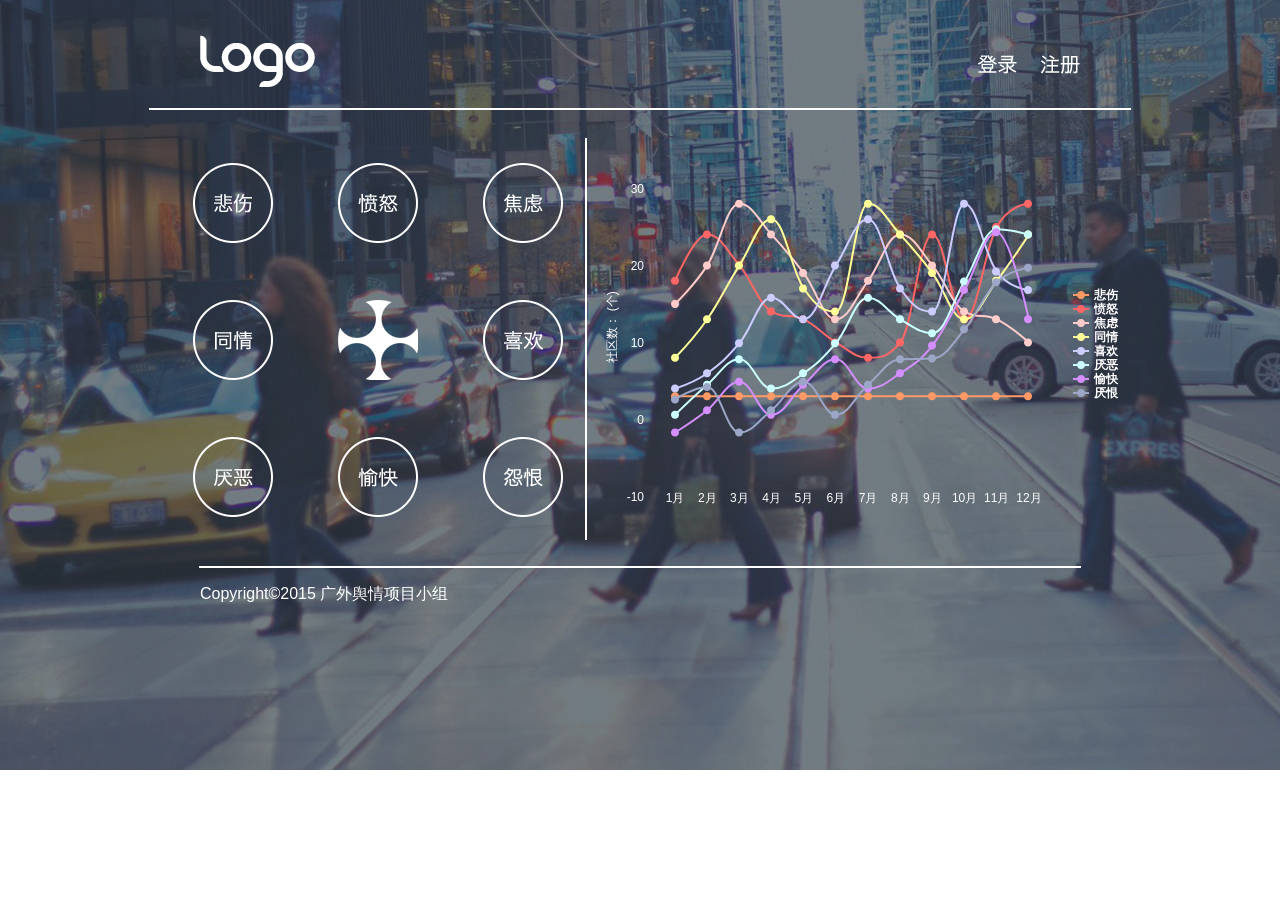
<file: dbtest2/templates/index.html>
<!DOCTYPE html>
<html lang="en">
<head>
	<meta charset="UTF-8">
	<title>主页</title>
	<meta name="viewport" content="width=device-width, initial-scale=1.0, maximum-scale=1.0, user-scalable=0">
	<link rel="stylesheet" href="../static/css/index.css" />
	<link rel="stylesheet" href="../static/css/login_sigin.css" />
	<script src="../static/js/jquery-1.10.1.min.js"></script>
	<script src="../static/js/highcharts.js"></script>
	<script language="JavaScript" src="../static/drawjs/homepage_linechart.js"></script>
	<script language="JavaScript" src="../static/js/login_sigin.js"></script>
	<script language="JavaScript" src="../static/drawjs/homepage_pie1.js"></script>
	<script language="JavaScript" src="../static/drawjs/homepage_pie2.js"></script>
	<script language="JavaScript" src="../static/drawjs/homepage_pie3.js"></script>
	<script language="JavaScript" src="../static/drawjs/homepage_pie4.js"></script>
	<script language="JavaScript" src="../static/drawjs/homepage_pie5.js"></script>
	<script language="JavaScript" src="../static/drawjs/homepage_pie6.js"></script>
	<script language="JavaScript" src="../static/drawjs/homepage_pie7.js"></script>
	<script language="JavaScript" src="../static/drawjs/homepage_pie8.js"></script>
	<script language="JavaScript" src="../static/js/main.js"></script>
</head>
<body>
	<div id="head">
		<div id="headWrapper">
			<a href="#"><div id="logo"><img src="../static/image1/logo.png"></div></a>
			<div id="log_sig">
				<div id="btnLogin"><img src="../static/image1/login.png"></div>
				<div id="btnSigin"><img src="../static/image1/sigin.png"></div>
			</div>			
		</div>		
	</div>
	<HR  width="980" color=#fff SIZE=2>
	<div id="container">
		<div id="left">
			<div id="box1">	
			<div id="oTu1" onmouseenter="show('oPie1')" onmouseleave="hide('oPie1')"><img src="../static/image1/circles/beishang.png"></div>
            <div id="oPie1" style="display:none" onmouseenter="show('oPie1')" onmouseleave="hide('oPie1')"></div>
			</div>
			<div id="box2">
			<div id="oTu2" onmouseenter="show('oPie2')" onmouseleave="hide('oPie2')"><img src="../static/image1/circles/fennu.png"></div>
            <div id="oPie2" style="display:none" onmouseenter="show('oPie2')" onmouseleave="hide('oPie2')"></div>
			</div>
			<div id="box3">
			<div id="oTu3" onmouseenter="show('oPie3')" onmouseleave="hide('oPie3')"><img src="../static/image1/circles/jiaolv.png"></div>
            <div id="oPie3" style="display:none" onmouseenter="show('oPie3')" onmouseleave="hide('oPie3')"></div>
			</div>
			<div id="box4">
			<div id="oTu4" onmouseenter="show('oPie4')" onmouseleave="hide('oPie4')"><img src="../static/image1/circles/tongqing.png"></div>
            <div id="oPie4" style="display:none" onmouseenter="show('oPie4')" onmouseleave="hide('oPie4')"></div>
			</div>
			<div id="box5">
			<div id="oTu5"><img src="../static/image1/star.png"></div>
			</div>
			<div id="box6">
			<div id="oTu6" onmouseenter="show('oPie6')" onmouseleave="hide('oPie6')"><img src="../static/image1/circles/xihuan.png"></div>
            <div id="oPie6" style="display:none" onmouseenter="show('oPie6')" onmouseleave="hide('oPie6')"></div>
			</div>
			<div id="box7">
			<div id="oTu7" onmouseenter="show('oPie7')" onmouseleave="hide('oPie7')"><img src="../static/image1/circles/yanwu.png"></div>
            <div id="oPie7" style="display:none" onmouseenter="show('oPie7')" onmouseleave="hide('oPie7')"></div>
			</div>
			<a href="chartspage.html"><div id="box8">
			<div id="oTu8" onmouseenter="show('oPie8')" onmouseleave="hide('oPie8')"><img src="../static/image1/circles/yukuai.png"></div>
            <div id="oPie8" style="display:none" onmouseenter="show('oPie8')" onmouseleave="hide('oPie8')"></div>	
			</div></a>
			<div id="box9">
			<div id="oTu9" onmouseenter="show('oPie9')" onmouseleave="hide('oPie9')"><img src="../static/image1/circles/yuanhen.png"></div>
            <div id="oPie9" style="display:none" onmouseenter="show('oPie9')" onmouseleave="hide('oPie9')"></div>
			</div>		
		</div>
		<div id="right">
			<div id="line"><hr size=404 width="2" color="#fff" id="line_middle"></div>
			<div id="linechart"></div>
		</div>
	</div>
	<div id="footer">
		<div id="line_bottom"><HR  width="880" color=#fff SIZE=2></div>
		<div id="copyright"><p>Copyright©2015 广外舆情项目小组</p><div>
	</div>
</body>
</html>
</file>
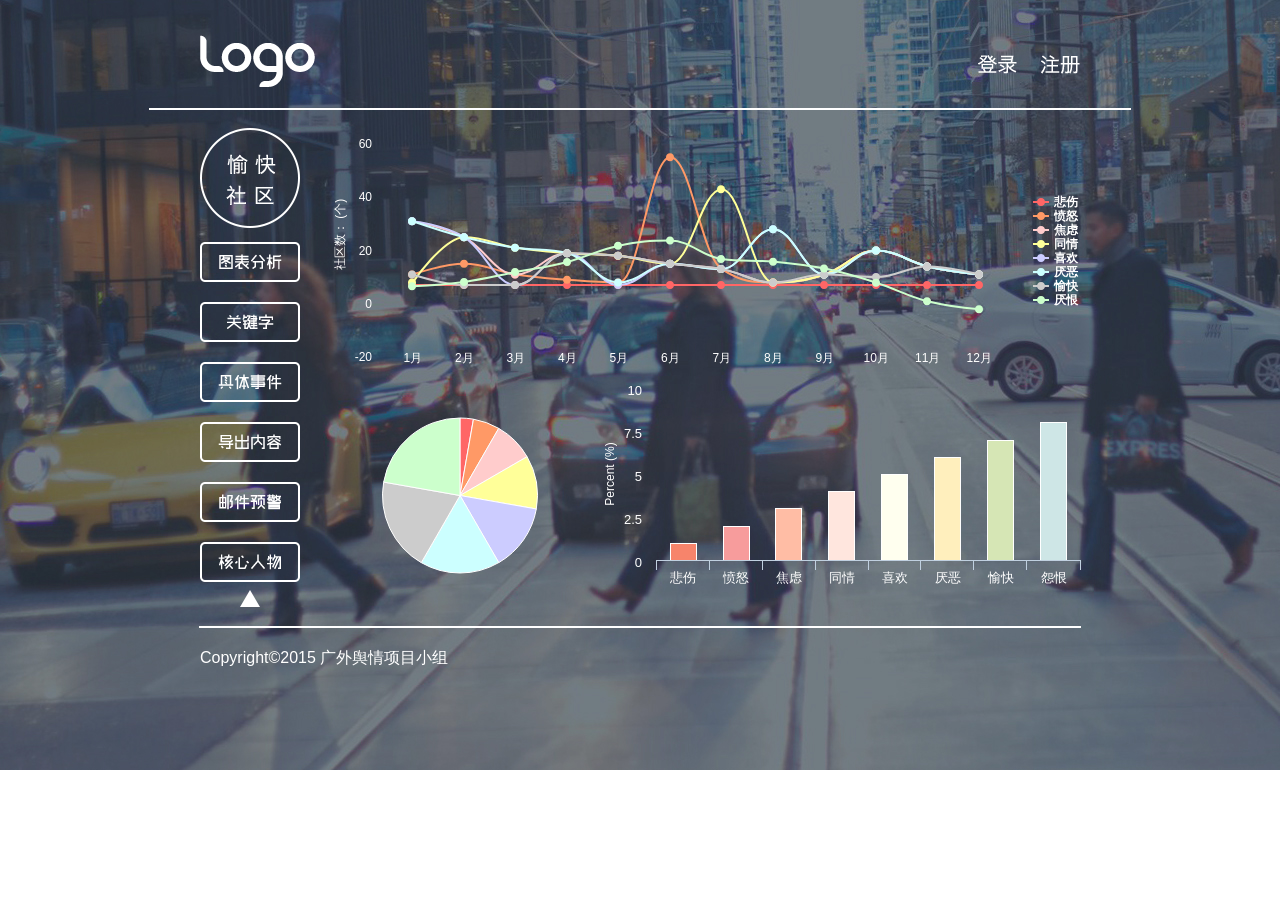
<file: dbtest2/templates/chartspage.html>
<!DOCTYPE html>
<html lang="en">
<head>
	<meta charset="UTF-8">
	<title>图表分析</title>
	<meta name="viewport" content="width=device-width, initial-scale=1.0, maximum-scale=1.0, user-scalable=0">
	<link rel="stylesheet" href="../static/css/frame.css" />
	<link rel="stylesheet" href="../static/css/chartspage.css" />
	<link rel="stylesheet" href="../static/css/login_sigin.css" />
	<script src="../static/js/jquery-1.10.1.min.js"></script>
	<script src="../static/js/highcharts.js"></script>
	<script language="JavaScript" src="../static/js/login_sigin.js"></script>
	<script language="JavaScript" src="../static/drawjs/chartspage_barchart.js"></script>
	<script language="JavaScript" src="../static/drawjs/chartspage_linechart.js"></script>
	<script language="JavaScript" src="../static/drawjs/chartspage_piechart.js"></script>
</head>
<body>
	<div id="head">
		<div id="headWrapper">
			<a href="index.html"><div id="logo"><img src="../static/image1/logo.png"></div></a>
			<div id="log_sig">
				<div id="btnLogin"><img src="../static/image1/login.png"></div>
				<div id="btnSigin"><img src="../static/image1/sigin.png"></div>
			</div>			
		</div>		
	</div>
	<HR  width="980" color=#fff SIZE=2>
	<div id="container">
		<div id="left">
			<div id="button1"><img src="../static/image2/yukuai.png"></div>
			<div id="button2"></div>
			<a href="keywordspage.html"><div id="button3"></div></a>
			<a href="eventspage.html"><div id="button4"></div></a>
			<a href="#"><div id="button5"></div></a>
			<a href="#"><div id="button6"></div></a>
			<a href="#"><div id="button7"></div></a>
			<div id="triangle"><img src="../static/image2/triangle.png"></div>
		</div>
		<div id="right">
			<div id="line_chart"></div>
			<div id="pie_chart"></div>
			<div id="bar_chart"></div>
		</div>
	</div>
	<div id="footer">
		<div id="line_bottom"><HR  width="880" color=#fff SIZE=2></div>
		<div id="copyright"><p>Copyright©2015 广外舆情项目小组</p></div>
	</div>
</body>
</html>
</file>
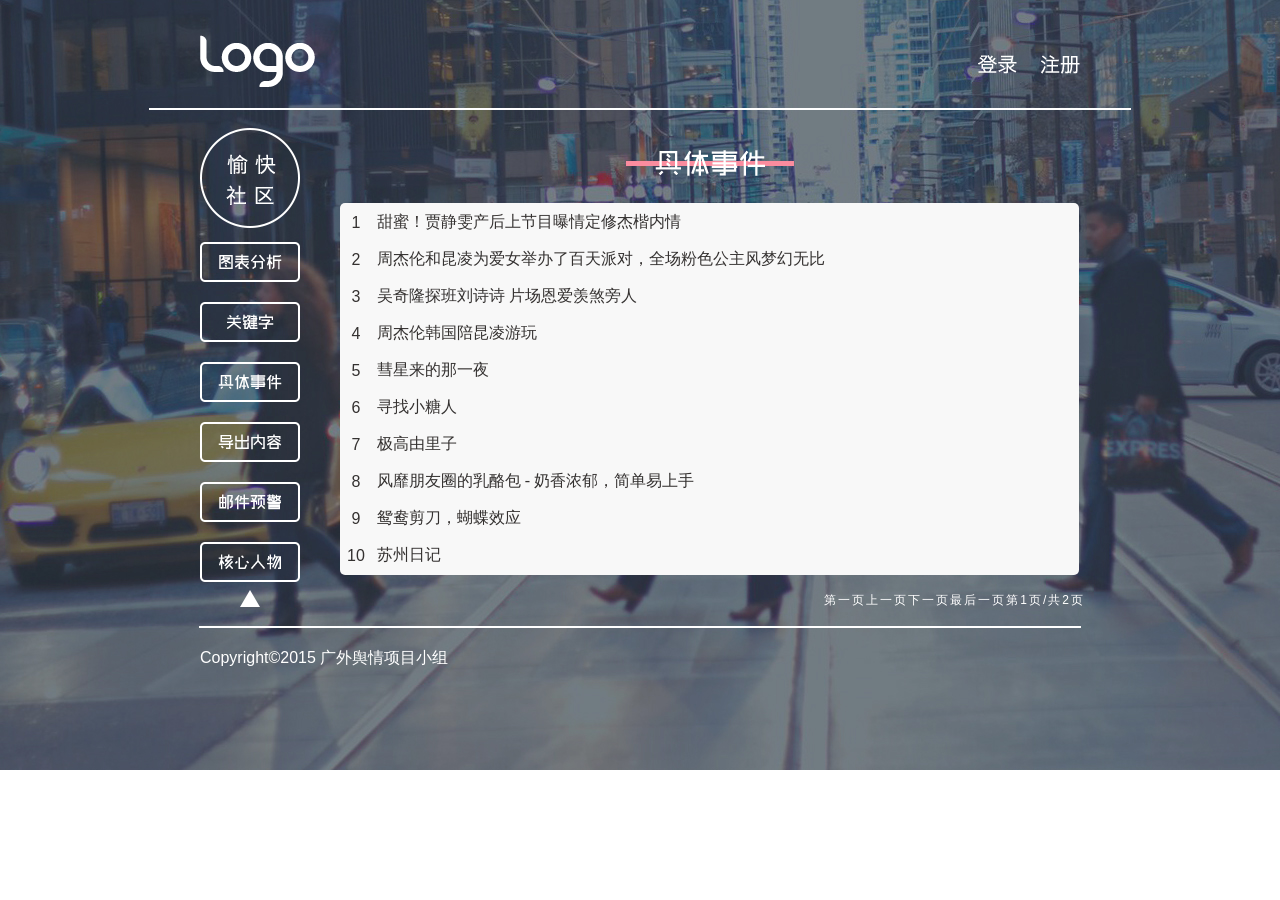
<file: dbtest2/templates/eventspage.html>
<!DOCTYPE html>
<html lang="en">
<head>
	<meta charset="UTF-8">
	<title>具体事件</title>
	<meta name="viewport" content="width=device-width, initial-scale=1.0, maximum-scale=1.0, user-scalable=0">
	<script src="../static/js/jquery-1.10.1.min.js"></script>
	<script language="JavaScript" src="../static/js/login_sigin.js"></script>
	<link rel="stylesheet" href="../static/css/frame.css" />
	<link rel="stylesheet" href="../static/css/eventspage.css" />
	<link rel="stylesheet" href="../static/css/login_sigin.css" />
</head>
<body>
	<div id="head">
		<div id="headWrapper">
			<a href="index.html"><div id="logo"><img src="../static/image1/logo.png"></div></a>
			<div id="log_sig">
				<div id="btnLogin"><img src="../static/image1/login.png"></div>
				<div id="btnSigin"><img src="../static/image1/sigin.png"></div>
			</div>
		</div>
	</div>
	<HR  width="980" color=#fff SIZE=2>
	<div id="container">
		<div id="left">
			<div id="button1"><img src="../static/image2/yukuai.png"></div>
			<a href="chartspage.html"><div id="button2"></div></a>
			<a href="keywordspage.html"><div id="button3"></div></a>
			<a href="#"><div id="button4"></div></a>
			<a href="#"><div id="button5"></div></a>
			<a href="#"><div id="button6"></div></a>
			<a href="#"><div id="button7"></div></a>
			<div id="triangle"><img src="../static/image2/triangle.png"></div>
		</div>
		<div id="right">
			<div id="subtitle"><img src="../static/image2/subtitle.png" alt=""></div>
			<div id="events" >
				<table class="tablebox">
					<tbody id="table2">

	
                            <tr>
							<td id='f1'>1</td>
							<td id="a"><a href='#'>甜蜜！贾静雯产后上节目曝情定修杰楷内情</a></td>
						</tr>

                            <tr>
							<td id='f1'>2</td>
							<td id="a"><a href='#'>周杰伦和昆凌为爱女举办了百天派对，全场粉色公主风梦幻无比</a></td>
						</tr>

                            <tr>
							<td id='f1'>3</td>
							<td id="a"><a href='#'>吴奇隆探班刘诗诗 片场恩爱羡煞旁人</a></td>
						</tr>

                            <tr>
							<td id='f1'>4</td>
							<td id="a"><a href='#'>周杰伦韩国陪昆凌游玩</a></td>
						</tr>

                            <tr>
							<td id='f1'>5</td>
							<td id="a"><a href='#'>彗星来的那一夜</a></td>
						</tr>

                            <tr>
							<td id='f1'>6</td>
							<td id="a"><a href='#'>寻找小糖人</a></td>
						</tr>

                            <tr>
							<td id='f1'>7</td>
							<td id="a"><a href='#'>极高由里子</a></td>
						</tr>

                            <tr>
							<td id='f1'>8</td>
							<td id="a"><a href='#'>风靡朋友圈的乳酪包 - 奶香浓郁，简单易上手</a></td>
						</tr>

                            <tr>
							<td id='f1'>9</td>
							<td id="a"><a href='#'>鸳鸯剪刀，蝴蝶效应</a></td>
						</tr>

                            <tr>
							<td id='f1'>10</td>
							<td id="a"><a href='#'>苏州日记</a></td>
						</tr>

                            <tr>
							<td id='f1'>11</td>
							<td id="a"><a href='#'>斯通纳</a></td>
						</tr>

                            <tr>
							<td id='f1'>12</td>
							<td id="a"><a href='#'>火柴盒</a></td>
						</tr>

                            <tr>
							<td id='f1'>13</td>
							<td id="a"><a href='#'>落网</a></td>
						</tr>

				</tbody>
	        </table>
			<div id="sp">
				<span id="ye">页</span>
				<span id="spanTotalPage"></span>
				<span id="yegong">页/共</span>
				<span id="spanPageNum"></span>
				<span id="di">第</span>
				<span id="spanLast">最后一页</span><!-- </br> -->
				<span id="spanNext">下一页</span>
				<span id="spanPre">上一页</span>
				<span id="spanFirst">第一页</span>
			</div>
			<script language="JavaScript" src="../static/js/eventspage.js"></script>
			</div>
		</div>
	</div>
	<div id="footer">
		<div id="line_bottom"><HR  width="880" color=#fff SIZE=2></div>
		<div id="copyright"><p>Copyright©2015 广外舆情项目小组</p><div>
	</div>
</body>
</html>
</file>
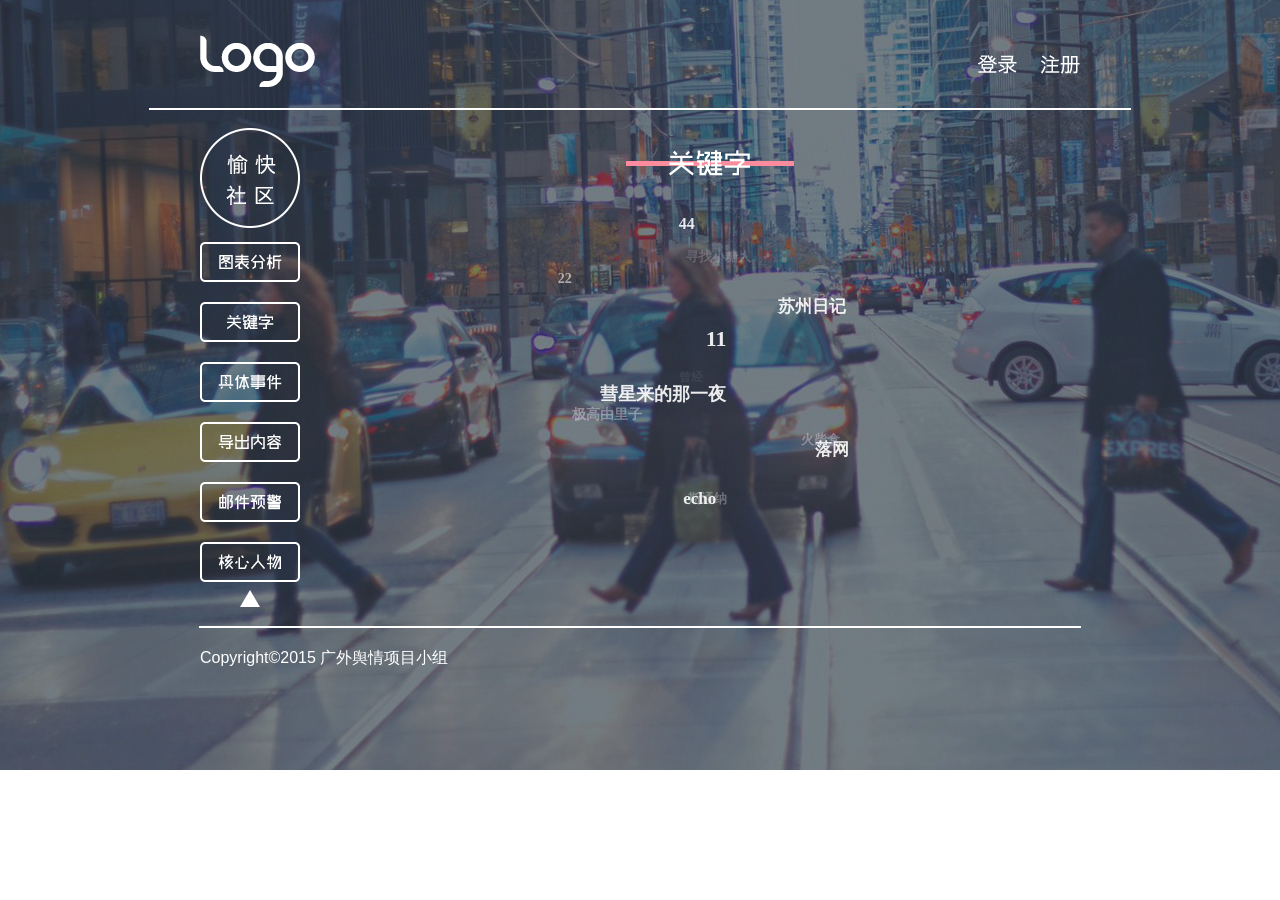
<file: dbtest2/templates/keywordspage.html>
<!DOCTYPE html>
<html lang="en">
<head>
    <meta charset="UTF-8">
    <title>关键字</title>
    <meta name="viewport" content="width=device-width, initial-scale=1.0, maximum-scale=1.0, user-scalable=0">
    <script src="../static/js/jquery-1.10.1.min.js"></script>
    <link rel="stylesheet" href="../static/css/frame.css" />
    <link rel="stylesheet" href="../static/css/keywordspage.css" />
    <link rel="stylesheet" href="../static/css/login_sigin.css" />
</head>
<body>
    <div id="head">
        <div id="headWrapper">
            <a href="index.html"><div id="logo"><img src="../static/image1/logo.png"></div></a>
            <div id="log_sig">
                <div id="btnLogin"><img src="../static/image1/login.png"></div>
                <div id="btnSigin"><img src="../static/image1/sigin.png"></div>
            </div>
        </div>
    </div>
    <HR  width="980" color=#fff SIZE=2>
    <div id="container">
        <div id="left">
            <div id="button1"><img src="../static/image2/yukuai.png"></div>
            <a href="chartspage.html"><div id="button2"></div></a>
            <a href="#"><div id="button3"></div></a>
            <a href="eventspage.html"><div id="button4"></div></a>
            <a href="#"><div id="button5"></div></a>
            <a href="#"><div id="button6"></div></a>
            <a href="#"><div id="button7"></div></a>
            <div id="triangle"><img src="../static/image2/triangle.png"></div>
        </div>
        <div id="right">
            <div id="subtitle"><img src="../static/image2/subtitle_keywords.png" alt=""></div>
            <div id="tagbox">
            
<a href='#'>11</a>
<a href='#'>22</a>
<a href='#'>33</a>
<a href='#'>44</a>
<a href='#'>彗星来的那一夜</a>
<a href='#'>寻找小糖人</a>
<a href='#'>极高由里子</a>
<a href='#'>曾经</a>
<a href='#'>echo</a>
<a href='#'>苏州日记</a>
<a href='#'>斯通纳</a>
<a href='#'>火柴盒</a>
<a href='#'>落网</a>

            </div>
        </div>
    </div>
    <div id="footer">
        <div id="line_bottom"><HR  width="880" color=#fff SIZE=2></div>
        <div id="copyright"><p>Copyright©2015 广外舆情项目小组</p></div>
    </div>
    <script language="JavaScript" src="../static/js/keywords.js"></script>
    <!-- 这里的keywords.js包含了login_sigin.js,请不要随意拆开，否则会有bug -->
</body>
</html>
</file>
<file: dbtest2/static/css/index.css>
body {
	margin: 0px;
	padding: 0px;
	font-family: "Microsoft YaHei", "Hiragino Sans GB", sans-serif;
	background-image: url("../image1/bg9.jpg");
	background-repeat: no-repeat;
}
.clearfix:after {
	content: "\0020";
	display: block;
	height: 0;
	clear: both;
	visibility: hidden;
}
#headWrapper {
	max-width: 980px;
	height: 100px;
	margin: 0 auto;
}

#logo,#log_sig,#btnLogin,#btnSigin{
	display: inline-block;
}

#logo{
	float: left;
	margin-top: 35px;
	margin-left: 50px;
}

#log_sig{
	float: right;
	margin-top: 55px;
	margin-right: 50px;
}

#btnLogin{
	margin-right:20px;
}
#btnLogin,#btnSigin,#logo{
	cursor: pointer;
}
#line_top{
}
#line_middle{
	margin-left: 0;
	margin-right: 0;
	margin-top: 30px;
	padding: 0;
	border-width: 0px; 	
}
#line_bottom{
	padding: 0px;
	border-width: 0px; 
	margin-top: 0px;
	margin-bottom: 0px;
}
#container{
	height:440px;/*设置父节点的高度*/
	max-width: 980px;
	margin: 0 auto;
}
/*一个著名的问题就是，当一个父节点包括了若干浮动的子元素时，
父节点的排版会考虑到浮动子元素的大小和位置，
但是子元素并不会影响父节点的大小。
在这种情况下，父节点的height变成了0，并且忽略其他属性*/
#left,#right{
	
	height:440px;
	margin-left:0px;
	margin-top: -10px;
	display: inline-block;
}
#left{
	float: left;
	width:435px;
}
#right{
	float: left;
	width:545px;
}
#box1,#box2,#box3,#box4,#box5,#box6,#box7,#box8,#box9
{
	padding: 0px;
	margin :0px;
	width:135px;
	height:115px;
	display:block;
	float: left;
	margin-top: 22px;
	margin-bottom: 0px;
	margin-left:10px;
	margin-right: 0px;
}
#oTu1,#oTu2,#oTu3,#oTu4,#oTu5,#oTu6,#oTu7,#oTu8,#oTu9
{	
	padding: 0px;
	margin :0px;
	width:80px;
	height:80px;
	display:block;
	float: left;
	margin-top: 32.5px;
	margin-bottom: 32.5px;
	margin-left:32.5px;
	margin-right: 32.5px;
}

#oPie1,#oPie2,#oPie3,#oPie4,#oPie6,#oPie7,#oPie8,#oPie5,#oPie9
{
	width:120px;
	height:120px;
	display:block;
	float: left;
	margin: 0px;
	padding: 0px;
	margin-top: -129px;
	margin-left: 11.8px;
}
#line,#linechart{
	display: inline-block;
}
#line{
	float: left;
	/*left:0px;*/
}
#linechart{
	float: right;
	width: 538px;
	height: 355px;
	margin-top: 55px;
}
#footer{
	/*position: relative;*/
	max-width: 980px;
	margin: 0 auto;
}
#copyright{
	margin-left: 50px;
	color:white;
}

#oTu5 img{
	-webkit-transition: -webkit-transform 2s ease-out;
	-moz-transition: -moz-transform 2s ease-out;
	-o-transition: -o-transform 2s ease-out;
	-ms-transition: -ms-transform 2s ease-out;
}

#oTu5 img:hover{
	-webkit-transform: rotateZ(360deg);
	-moz-transform: rotateZ(360deg);
	-o-transform: rotateZ(360deg);
	-ms-transform: rotateZ(360deg);
	transform: rotateZ(360deg);
}
</file>
<file: dbtest2/static/css/login_sigin.css>
#close,#close1{ 
	background:url(../image1/xx.png);
	background-repeat:no-repeat; 
	width:30px; 
	height:30px; 
	cursor:pointer;
	position:absolute; 
	right:5px; 
	top:10px; 
	text-indent:-999em;	
}
#mask,#mask1{ 
	background-color:#000;
	opacity:0;
	filter: alpha(opacity=50); 
	position:absolute; 
	left:0;
	top:0;
	z-index: 1000;
}
	
#login,#sigin{ 
	position:fixed;
	z-index: 1001;
}

.loginCon,.siginCon{ 
	position:relative; 
	width:380px;
	height:280px;
	background:rgba(255,255,255,0.95) center center no-repeat;
	border-radius: 10px;
	border-width:0;
}

ul li 
{
list-style: none;
margin-top: 10px;
}

ul 
{
	padding: 0px;
	position: absolute;
	margin-left: 60px;
	margin-top: 108px;
}
ul li input 
{	
	font-size: 14px;
	border-style: none;
	border:1px solid #c0c0c0;
	text-indent:4px;

}

ul li input[type="text"] 
{
	width:260px;
	height:28px;
	border-radius: 5px;
	padding: 0;
	color:#ccc;

}
ul li input[type="password"] 
{
	width:260px;
	height:28px;
	border-radius: 5px;
	padding: 0;
	color: #ccc;
}
ul li input[type="submit"] 
{
	width:262px;
	height:32px;
	letter-spacing: 3px;
	background-color: #fa8c9e;
	transition:0.5s;
	color: white;
	border-radius:5px;
	border-width: 0;
	cursor: pointer;
}
ul li input[type="submit"]:hover 
{
	background-color: #f84d6e;
}
</file>
<file: dbtest2/static/css/frame.css>
body {
	margin: 0px;
	padding: 0px;
	font-family: "Microsoft YaHei", "Hiragino Sans GB", sans-serif;
	background-image: url("../image1/bg9.jpg");
	background-repeat: no-repeat;
}
.clearfix:after {
	content: "\0020";
	display: block;
	height: 0;
	clear: both;
	visibility: hidden;
}
#headWrapper {
	max-width: 980px;
	height: 100px;
	margin: 0 auto;
}

#logo,#log_sig,#btnLogin,#btnSigin{
	display: inline-block;
}

#logo{
	float: left;
	margin-top: 35px;
	margin-left: 50px;
}

#log_sig{
	float: right;
	margin-top: 55px;
	margin-right: 50px;
}

#btnLogin{
	margin-right:20px;
}
#btnLogin,#btnSigin,#logo{
	cursor: pointer;
}
#container{
	position: relative;
	max-width: 980px;
	margin: 0 auto;
	overflow: hidden;

}

#left,#right{	
	height:500px;
	/*margin-left:0px;
	margin-top: 0px;*/
}
#left{
	float: left;
	width:100px;
	margin-left: 50px;
	margin-top: 0px;
	overflow: hidden;
}
#right{
	float: left;
	width:800px;
	margin-left: 20px;
	margin-top: 0px;
}
#button1,#button2{
	float: left;
	margin-top: 10px;
	cursor: pointer;
	width: 100px;
}
#button3,#button4,#button5,#button6,#button7{
	float: left;
	margin-top: 20px;
	cursor: pointer;
	width: 100px;
}
#triangle
{
	float:left;
	margin-top: 6px;
}
#button2,#button3,#button4,#button5,#button6,#button7{
	height:40px;
}
#button2{
	background: url("../image2/buttona.png");
}
#button2:hover{
	background: url("../image2/button1_hover.png");
}
#button3{
	background: url("../image2/buttonb.png");
}
#button3:hover{
	background: url("../image2/button2_hover.png");
}
#button4{
	background: url("../image2/buttonc.png");
}
#button4:hover{
	background: url("../image2/button3_hover.png");
}
#button5{
	background: url("../image2/buttond.png");
}
#button5:hover{
	background: url("../image2/button4_hover.png");
}
#button6{
	background: url("../image2/buttone.png");
}
#button6:hover{
	background: url("../image2/button5_hover.png");
}
#button7{
	background: url("../image2/buttonf.png");
}
#button7:hover{
	background: url("../image2/button6_hover.png");
}
#triangle img{
	
	height: 22px;
}
#footer{
	position: relative;
	max-width: 980px;
	margin: 0 auto;
	height:90px;
}
#copyright{
	margin-left: 50px;
	color:white;
	margin-top: 20px;
}
</file>
<file: dbtest2/static/css/chartspage.css>
#line_chart{
	float: left;
	width: 770px;
	height:260px;
}
#bar_chart,#pie_chart{
	display: inline-block;
}
#bar_chart{
	float: left;
	width: 500px;
	height:220px;
	margin-left: 10px;
}
#pie_chart{
	float: left;
	width: 240px;
	height:200px;
	margin-top: 20px;
	margin-left: 20px;
}
</file>
<file: dbtest2/static/css/eventspage.css>
#events{
	width:745px;
	margin-left: 20px;
	margin-top: 15px;
	float: left;
	/*display: block;*/
}
#subtitle{
	width:740px;
	height: 50px;
	margin-left: 20px;
	margin-top: 20px;
	float: left;
/*	background-color: #f8f8f8;*/
	border-radius: 5px;
}
#subtitle img{
margin-left: 270px;
}
.tablebox{
	background-color: #F8F8F8;
	border-radius:5px;
}
.tablebox td
{
	padding:5px;
	height: 25px;
}

#f1
{	
	width:10px;
	color:#343130;
	text-align:center;
	/*设置了text-align，使内容水平方向居中显示*/
}

#a
{	
	width:695px;
}
#sp
{
	height:30px;
	margin:10px 0 0 0;
	line-height:30px;
	/*height 与 line-height 设置成同样的高度；可以使里面的文字居中显示*/
}
#sp,#spanPre,#spanFirst,#spanNext,#spanLast,#spanPageNum,#spanTotalPage
{
	font-size: 12px;
	letter-spacing: 2px;
	
}
#spanFirst,#spanPre,#spanNext,#spanLast,#spanPageNum,#spanTotalPage,#di,#yegong,#ye
{
	float:right;
	color:white;
}

#table2 a{ 
color:#343130;
font-family: "Microsoft YaHei"; 
}

a:link {
text-decoration: none;
color:white;
}



/*#spanFirst{
	position: absolute;
	left:410px;
	color: white;
}
#spanPre{
	position: absolute;
	left:450px;
	color: white;
}
#spanNext{
	position: absolute;
	left:490px;
	color: white;
}
#spanLast{
	position: absolute;
	left:530px;
	color: white;
}
#spanPageNum{
	position: absolute;
	left:480px;
	color: white;
}
#spanTotalPage{
	position: absolute;
	left:520px;
	color: white;
}
#di{
	position: absolute;
	left:465px;
	color: white;
}
#yegong{
	position: absolute;
	left:490px;
	color: white;
}
#ye{
	position: absolute;
	left:530px;
	color: white;
}*/
</file>
<file: dbtest2/static/css/keywordspage.css>
#tagbox{
	position:relative;
	margin-left:150px;
	margin-top:60px;
	width:500px;
	height:380px;
}
#tagbox a{
	position:absolute;
	padding:3px 6px;
	font-family:"微软雅黑";
	color:rgba(255,255,255,0.9);
	top:0px;
	font-weight:bold;
	text-decoration:none;
	left:0px
}
#tagbox a:hover{
	border:#f84d6e 2px solid;
	border-radius: 5px;
	background-color: #f84d6e;
}

#subtitle{
	float: left;
	margin-left: 290px;
	margin-top: 20px;
}
</file>
